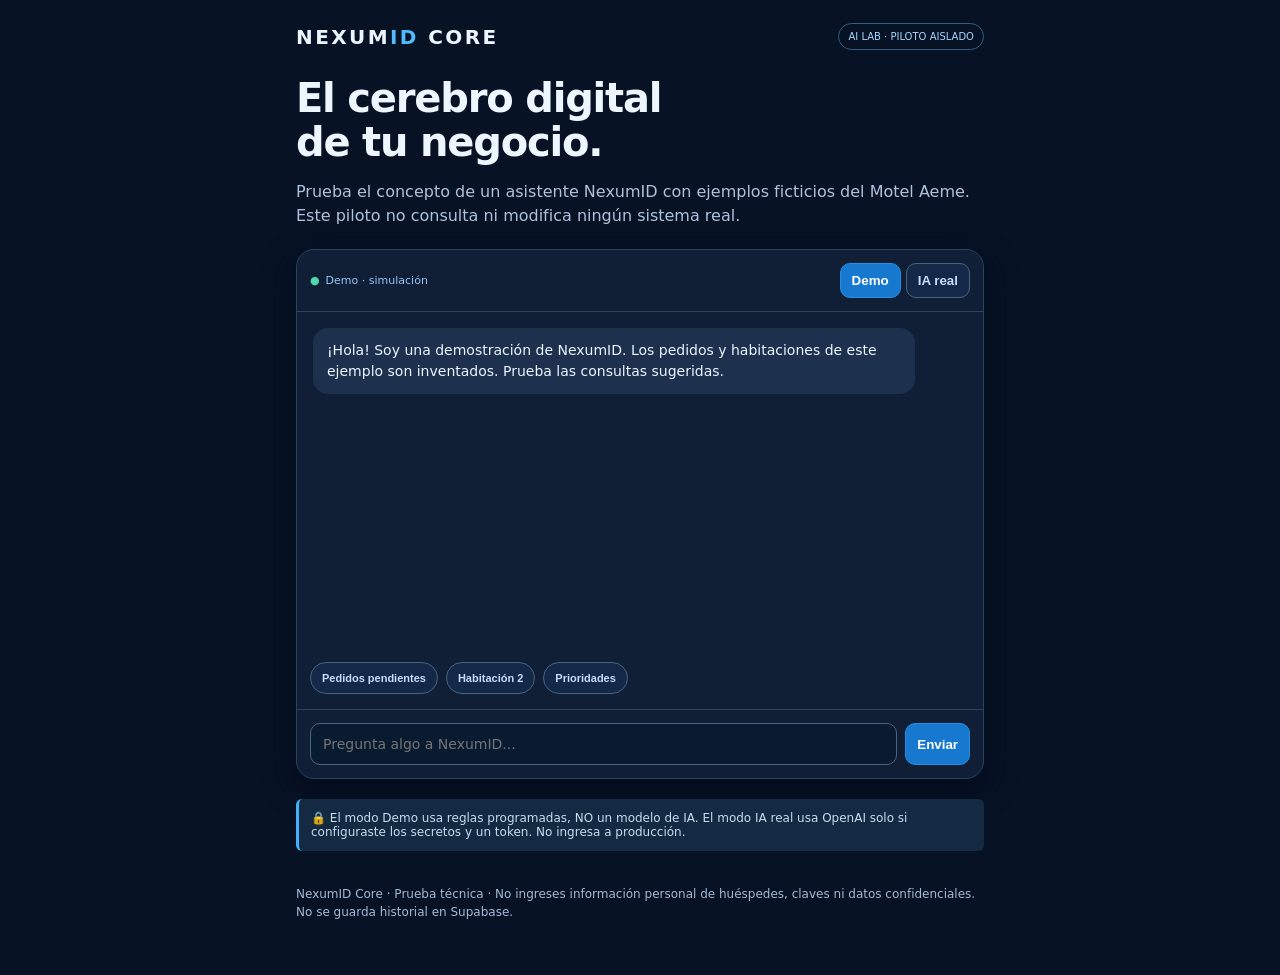
<file: ai-lab/index.html>
<!doctype html><html lang="es"><head><meta charset="utf-8"><meta name="viewport" content="width=device-width, initial-scale=1"><title>NexumID Core · Laboratorio de IA</title>
<style>
*{box-sizing:border-box}html{font-family:system-ui,-apple-system,sans-serif;color-scheme:dark}body{background:#071225;color:#edf5ff;margin:0}main{max-width:720px;margin:auto;padding:23px 16px 40px}
header{display:flex;align-items:center;justify-content:space-between;gap:8px}.logo{font-size:20px;font-weight:850;letter-spacing:.12em}.logo em{color:#52baff;font-style:normal}.tag{border:1px solid #385d7e;border-radius:30px;color:#a7d7ff;padding:7px 9px;font-size:10px}
h1{font-size:clamp(27px,5vw,40px);margin:26px 0 10px;line-height:1.1;letter-spacing:-.03em}p{color:#afc2dc;line-height:1.5}
.panel{margin-top:21px;background:#101e36;border:1px solid #294360;border-radius:18px;overflow:hidden;box-shadow:0 10px 30px #040b19}
.toolbar{display:flex;justify-content:space-between;align-items:center;flex-wrap:wrap;gap:9px;padding:13px;border-bottom:1px solid #30445e}
.status{font-size:11px;color:#98c6f5}.status:before{content:"●";color:#4dd9aa;margin-right:6px}
button{cursor:pointer;border-radius:10px;border:1px solid #456481;padding:9px 11px;color:#c6def7;background:#132947;font-weight:650}button.active,button.send{background:#1678ce;border-color:#278de5;color:white}button:disabled{opacity:.5;cursor:wait}
#auth{display:none;padding:13px;background:#12253c;border-bottom:1px solid #30445e}#auth input{width:100%;margin:9px 0;background:#09172b;border:1px solid #486480;border-radius:10px;padding:12px;color:white}
small{color:#abc2de;font-size:11px;line-height:1.5;display:block}.messages{height:350px;overflow-y:auto;padding:16px;display:flex;flex-direction:column;gap:12px}
.bubble{max-width:92%;border-radius:15px;padding:12px 14px;white-space:pre-wrap;overflow-wrap:anywhere;line-height:1.5;font-size:14px}.bot{align-self:flex-start;background:#1d314e}.me{align-self:flex-end;background:#12639d}
.chips{display:flex;flex-wrap:wrap;gap:8px;padding:0 13px 15px}.chips button{border-radius:22px;font-size:11px}
form{padding:13px;display:flex;gap:8px;border-top:1px solid #30445e}form input{flex:1;min-width:0;border:1px solid #486480;background:#091b31;border-radius:10px;color:white;padding:12px;font:inherit;font-size:14px}
.foot{padding:14px 0;font-size:12px;color:#a4bad5;line-height:1.5}.notice{background:#132a42;border-left:3px solid #44b1fb;border-radius:6px;padding:12px;margin:20px 0;font-size:12px;color:#c7dced}
</style><meta name="referrer" content="no-referrer"></head><body><main>
<header><div class="logo">NEXUM<em>ID</em> CORE</div><div class="tag">AI LAB · PILOTO AISLADO</div></header>
<h1>El cerebro digital<br>de tu negocio.</h1>
<p>Prueba el concepto de un asistente NexumID con ejemplos ficticios del Motel Aeme. Este piloto no consulta ni modifica ningún sistema real.</p>
<section class="panel"><div class="toolbar"><span id="status" class="status">Demo · simulación</span><div><button id="demo" class="active" type="button">Demo</button> <button id="live" type="button">IA real</button></div></div>
<div id="auth"><label for="token">Token de acceso del piloto</label><input type="password" id="token" autocomplete="off" placeholder="PILOT_ACCESS_TOKEN"><small>Para activar la IA, configura OPENAI_API_KEY y PILOT_ACCESS_TOKEN en Edge Function Secrets de Supabase. Aquí va únicamente el token del piloto, nunca la clave de OpenAI. No se guarda en el navegador.</small></div>
<div id="messages" class="messages" role="log" aria-live="polite"></div>
<div class="chips"><button data-prompt="¿Cuántos pedidos están pendientes?">Pedidos pendientes</button><button data-prompt="¿Qué pasa con la habitación 2?">Habitación 2</button><button data-prompt="¿Qué debería priorizar hoy?">Prioridades</button></div>
<form id="form"><input id="message" maxlength="600" required placeholder="Pregunta algo a NexumID..."><button class="send" id="send">Enviar</button></form></section>
<div class="notice">🔒 El modo Demo usa reglas programadas, NO un modelo de IA. El modo IA real usa OpenAI solo si configuraste los secretos y un token. No ingresa a producción.</div>
<div class="foot">NexumID Core · Prueba técnica · No ingreses información personal de huéspedes, claves ni datos confidenciales. No se guarda historial en Supabase.</div>
</main><script>
const log=document.getElementById("messages"),input=document.getElementById("message");let mode="demo";
function say(msg,who){const el=document.createElement("div");el.className="bubble "+who;el.textContent=msg;log.append(el);log.scrollTop=log.scrollHeight}
function setMode(next){mode=next;document.getElementById("demo").classList.toggle("active",mode==="demo");document.getElementById("live").classList.toggle("active",mode==="live");document.getElementById("auth").style.display=mode==="live"?"block":"none";document.getElementById("status").textContent=mode==="demo"?"Demo · simulación":"IA real · protegida";log.replaceChildren();say(mode==="demo"?"¡Hola! Soy una demostración de NexumID. Los pedidos y habitaciones de este ejemplo son inventados. Prueba las consultas sugeridas.":"Modo IA real. Necesitas configurar los secretos en Supabase. No tengo acceso a datos operativos reales.","bot")}
document.getElementById("demo").onclick=()=>setMode("demo");document.getElementById("live").onclick=()=>setMode("live");
document.querySelectorAll("[data-prompt]").forEach(b=>b.onclick=()=>{input.value=b.dataset.prompt;input.focus()});
document.getElementById("form").onsubmit=async(e)=>{e.preventDefault();const question=input.value.trim();if(!question)return;input.value="";say(question,"me");const btn=document.getElementById("send");btn.disabled=true;try{const r=await fetch("https://tkrugleneazdeqhxxkvr.supabase.co/functions/v1/nexumid-core-ai-lab",{method:"POST",headers:{"Content-Type":"application/json","x-pilot-token":mode==="live"?document.getElementById("token").value:""},body:JSON.stringify({mode:mode,message:question})});const j=await r.json();say(j.answer||j.error||"Respuesta no disponible","bot")}catch{say("Error de conexión con el piloto.","bot")}finally{btn.disabled=false;input.focus()}};
setMode("demo");
</script></body></html>
</file>
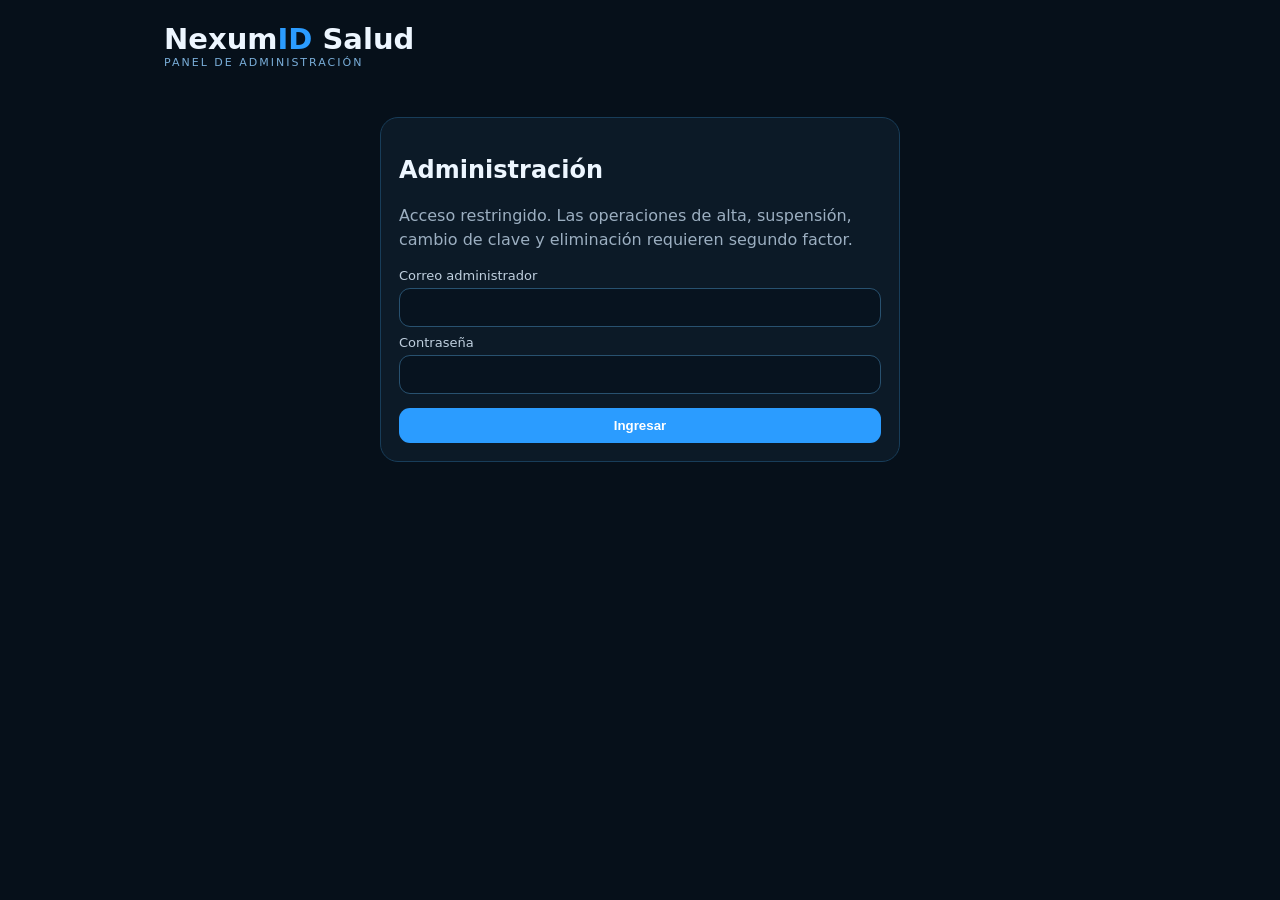
<file: salud-admin.html>
<!doctype html><html lang="es"><head>
<meta charset="utf-8"><meta name="viewport" content="width=device-width,initial-scale=1,viewport-fit=cover"><meta name="robots" content="noindex,nofollow,noarchive"><meta name="referrer" content="no-referrer">
<meta http-equiv="Content-Security-Policy" content="default-src 'self'; script-src 'self' 'sha256-pExja5qAVWy87h27P9anfIv3cjbEUOAt2UuTqaSXHvk=' https://esm.sh; style-src 'self' 'unsafe-inline'; connect-src 'self' https://tkrugleneazdeqhxxkvr.supabase.co; img-src 'self' data:; base-uri 'self'; object-src 'none'; frame-ancestors 'none'; form-action 'self';">
<title>NexumID Salud · Administración</title>
<style>
:root{color-scheme:dark;--b:#2b9cff;--p:#0c1a27;--l:#183d59;--m:#9cafc1}*{box-sizing:border-box}body{margin:0;background:#06101a;color:#edf6ff;font-family:Inter,system-ui,-apple-system,Segoe UI,sans-serif}main{max-width:980px;margin:auto;padding:22px 14px 60px}.top{display:flex;justify-content:space-between;gap:12px;align-items:center}.brand{font-size:29px;font-weight:900}.brand b{color:var(--b)}.tag{font-size:11px;letter-spacing:2px;color:#79add8}.card{background:var(--p);border:1px solid var(--l);border-radius:18px;padding:18px;margin:12px 0}.muted{color:var(--m);line-height:1.5}.small{font-size:12px}.row{display:flex;gap:8px;flex-wrap:wrap;align-items:center}.grid{display:grid;grid-template-columns:1fr 1fr;gap:11px}label{display:block;font-size:13px;color:#c0d0df;margin:8px 0 5px}input{width:100%;border:1px solid #28516f;background:#07131f;color:#fff;border-radius:11px;padding:11px}button{border:0;border-radius:11px;padding:10px 13px;background:var(--b);color:#fff;font-weight:800;cursor:pointer}button.secondary{background:#153049;border:1px solid #28526e}button.danger{background:#5b1f2a}.hidden{display:none!important}.auth{max-width:520px;margin:48px auto}.notice{padding:12px 14px;border-radius:12px;border:1px solid #2d5875;background:#10283a;margin:10px 0}.notice.ok{border-color:#2d694f;color:#b1f2d2}.notice.warn{border-color:#6f5c21;color:#ffe39a}.notice.bad{border-color:#73313d;color:#ffc0c8}.tabs{display:flex;gap:8px;overflow:auto}.tab{white-space:nowrap;background:#10283d}.tab.active{background:var(--b)}.user{display:flex;justify-content:space-between;gap:12px;align-items:center;padding:13px 0;border-top:1px solid #17364d}.user:first-child{border-top:0}.badge{font-size:11px;padding:5px 8px;border-radius:999px;background:#173d5a;color:#9ed3ff}.okText{color:#8be2ba}.badText{color:#ff9baa}.qr{width:min(240px,100%);background:#fff;padding:9px;border-radius:12px}@media(max-width:700px){.grid{grid-template-columns:1fr}.top,.user{align-items:flex-start;flex-direction:column}}
</style></head><body><main>
<div class="top"><div><div class="brand">Nexum<b>ID</b> Salud</div><div class="tag">PANEL DE ADMINISTRACIÓN</div></div><button id="logout" class="secondary hidden">Cerrar sesión</button></div><div id="message"></div>
<section id="loginView" class="card auth"><h2>Administración</h2><p class="muted">Acceso restringido. Las operaciones de alta, suspensión, cambio de clave y eliminación requieren segundo factor.</p><label>Correo administrador</label><input id="email" type="email"><label>Contraseña</label><input id="password" type="password"><button id="login" style="width:100%;margin-top:14px">Ingresar</button></section>
<section id="panel" class="hidden"><div class="tabs"><button class="tab active" data-tab="users">Usuarios</button><button class="tab" data-tab="security">Seguridad</button></div>
<div id="p-users" class="pane"><div class="card"><h2>Crear usuario</h2><p class="muted">El usuario queda confirmado y habilitado inmediatamente. No existe registro público desde el portal de pacientes.</p><div class="grid"><div><label>Nombre</label><input id="displayName" maxlength="120"></div><div><label>Correo</label><input id="newEmail" type="email"></div></div><label>Contraseña temporal · mínimo 12 caracteres</label><div class="row"><input id="tempPassword" style="flex:1;min-width:230px"><button id="generate" class="secondary">Generar</button></div><button id="createUser" style="margin-top:12px">Crear usuario</button><div id="createdBox"></div></div><div class="card"><div class="row" style="justify-content:space-between"><h2>Usuarios de Salud</h2><button class="secondary" id="reload">Actualizar</button></div><div id="users"></div></div></div>
<div id="p-security" class="pane hidden"><div class="card"><h2>Seguridad administrativa</h2><div id="mfaStatus"></div><div id="mfaSetup"></div></div></div></section>
<script type="module">import { createClient } from "https://esm.sh/@supabase/supabase-js@2.95.0?bundle";
const U="https://tkrugleneazdeqhxxkvr.supabase.co",K="sb_publishable_1oVup3kgJeyOfHFoZeAfTw_-3TkiPib";
const sb=createClient(U,K,{auth:{persistSession:true,storage:sessionStorage,autoRefreshToken:true}});
const $=s=>document.querySelector(s),$$=s=>[...document.querySelectorAll(s)];
const esc=v=>String(v??"").replace(/[&<>"']/g,c=>({"&":"&amp;","<":"&lt;",">":"&gt;",'"':"&quot;","'":"&#039;"}[c]));
function note(t,k=""){message.innerHTML=`<div class="notice ${k}">${esc(t)}</div>`;setTimeout(()=>message.innerHTML="",6500)}
async function invoke(body){const{data,error}=await sb.functions.invoke("nexumid-health-admin",{body});if(error&&!data)throw new Error(error.message||"FUNCTION_ERROR");if(!data?.ok)throw Object.assign(new Error(data?.error||"ERROR"),{payload:data});return data}
async function boot(){const{data}=await sb.auth.getSession();const u=data.session?.user;if(!u){loginView.classList.remove("hidden");panel.classList.add("hidden");logout.classList.add("hidden");return}try{await invoke({action:"whoami"});loginView.classList.add("hidden");panel.classList.remove("hidden");logout.classList.remove("hidden");await Promise.all([loadUsers(),mfa()])}catch(e){await sb.auth.signOut();note("Esta cuenta no tiene permisos de administración.","bad");loginView.classList.remove("hidden");panel.classList.add("hidden")}}
login.onclick=async()=>{const{error}=await sb.auth.signInWithPassword({email:email.value.trim(),password:password.value});if(error)return note("Correo o contraseña incorrectos.","bad");boot()}
logout.onclick=async()=>{await sb.auth.signOut();location.reload()}
function strongPassword(){const a="ABCDEFGHJKLMNPQRSTUVWXYZabcdefghijkmnopqrstuvwxyz23456789!@#$%&*?",r=new Uint32Array(18);crypto.getRandomValues(r);return [...r].map(n=>a[n%a.length]).join("")}
generate.onclick=()=>tempPassword.value=strongPassword();reload.onclick=loadUsers;
createUser.onclick=async()=>{const payload={action:"create_user",display_name:displayName.value.trim(),email:newEmail.value.trim(),password:tempPassword.value};try{const d=await invoke(payload);createdBox.innerHTML=`<div class="notice ok"><b>Usuario creado</b><div class="small">Correo: ${esc(d.user.email)}</div><div class="small">Contraseña temporal: <span id="tempOut">${esc(tempPassword.value)}</span></div><button id="copyCreds" class="secondary" style="margin-top:8px">Copiar credenciales</button></div>`;copyCreds.onclick=()=>navigator.clipboard.writeText(`NexumID Salud\nUsuario: ${d.user.email}\nContraseña temporal: ${tempPassword.value}\nPortal: https://nexumid.cl/salud.html`);displayName.value="";newEmail.value="";tempPassword.value="";await loadUsers()}catch(e){if(e.message==="MFA_REQUIRED"){tab("security");return note("Confirma MFA antes de crear usuarios.","warn")}note(e.payload?.message||e.message,"bad")}}
async function loadUsers(){let d;try{d=await invoke({action:"list_users"})}catch(e){return note(e.message,"bad")}users.innerHTML="";for(const u of d.users||[]){const r=document.createElement("div");r.className="user";const temp=u.must_change_password?'<div class="small" style="color:#ffe39a">Clave temporal pendiente de cambio</div>':'';r.innerHTML=`<div><b>${esc(u.display_name||"Administrador")}</b><div class="muted small">${esc(u.email||"")}</div><div class="small ${u.active?"okText":"badText"}">${u.active?"Activo":"Suspendido"}${u.last_sign_in_at?" · último ingreso "+esc(new Date(u.last_sign_in_at).toLocaleString("es-CL")):""}</div>${temp}</div><div class="row">${u.is_admin?'<span class="badge">ADMIN</span>':`<button class="secondary pwd" data-id="${esc(u.id)}">Clave temporal</button><button class="${u.active?"danger":"secondary"} active" data-id="${esc(u.id)}" data-active="${u.active?"0":"1"}">${u.active?"Suspender":"Activar"}</button><button class="danger del" data-id="${esc(u.id)}">Eliminar</button>`}</div>`;users.appendChild(r)}
 $$(".pwd").forEach(b=>b.onclick=()=>changePassword(b.dataset.id));$$(".active").forEach(b=>b.onclick=()=>setActive(b.dataset.id,b.dataset.active==="1"));$$(".del").forEach(b=>b.onclick=()=>deleteUser(b.dataset.id))}
async function changePassword(id){const p=prompt("Nueva contraseña (mínimo 12 caracteres):",strongPassword());if(!p)return;if(p.length<12)return note("La contraseña debe tener al menos 12 caracteres.","bad");try{await invoke({action:"set_password",user_id:id,password:p});await navigator.clipboard.writeText(p);note("Contraseña temporal actualizada y copiada. El usuario deberá cambiarla al ingresar.","ok")}catch(e){if(e.message==="MFA_REQUIRED"){tab("security");return note("Confirma MFA primero.","warn")}note(e.payload?.message||e.message,"bad")}}
async function setActive(id,active){if(!confirm(active?"¿Activar este usuario?":"¿Suspender este usuario? Se revocarán sus enlaces compartidos y su tarjeta quedará deshabilitada."))return;try{await invoke({action:"set_active",user_id:id,active});note(active?"Usuario activado.":"Usuario suspendido.","ok");loadUsers()}catch(e){if(e.message==="MFA_REQUIRED"){tab("security");return note("Confirma MFA primero.","warn")}note(e.payload?.message||e.message,"bad")}}
async function deleteUser(id){if(!confirm("¿Eliminar definitivamente este usuario y sus documentos de NexumID Salud? Esta acción no se puede deshacer."))return;const sure=prompt('Escribe ELIMINAR para confirmar:');if(sure!=="ELIMINAR")return;try{await invoke({action:"delete_user",user_id:id});note("Usuario eliminado.","ok");loadUsers()}catch(e){if(e.message==="MFA_REQUIRED"){tab("security");return note("Confirma MFA primero.","warn")}note(e.payload?.message||e.message,"bad")}}
function tab(n){$$(".tab").forEach(b=>b.classList.toggle("active",b.dataset.tab===n));$$(".pane").forEach(p=>p.classList.add("hidden"));$("#p-"+n).classList.remove("hidden");if(n==="security")mfa()}
$$(".tab").forEach(b=>b.onclick=()=>tab(b.dataset.tab));

const MFA_PENDING_KEY="nexumid_salud_admin_mfa_pending";
function getPendingMfa(){
 try{
  const raw=sessionStorage.getItem(MFA_PENDING_KEY);
  return raw?JSON.parse(raw):null;
 }catch{return null}
}
function setPendingMfa(v){
 if(v)sessionStorage.setItem(MFA_PENDING_KEY,JSON.stringify(v));
 else sessionStorage.removeItem(MFA_PENDING_KEY);
}
function renderPendingMfa(p){
 const setup=$("#mfaSetup");
 if(!setup||!p)return;
 setup.innerHTML=`<div class="notice">
   <p><b>Configuración MFA pendiente</b></p>
   <p class="muted small">En el mismo teléfono, usa la clave manual. Puedes salir al autenticador y volver: esta pantalla se conservará durante la sesión.</p>
   <img class="qr" src="${esc(p.qr_code)}" alt="QR MFA">
   <label>Clave manual</label>
   <div class="row">
     <input id="mfaSecret" value="${esc(p.secret)}" readonly style="flex:1;min-width:220px">
     <button id="copyMfaSecret" class="secondary">Copiar clave</button>
   </div>
   <p class="muted small">En Google Authenticator: + → Introducir clave de configuración → pega esta clave. Tipo: basado en tiempo.</p>
   <label>Código de 6 dígitos</label>
   <input id="newCode" inputmode="numeric" autocomplete="one-time-code" maxlength="8">
   <div class="row" style="margin-top:8px">
     <button id="finishMfa">Activar MFA</button>
     <button id="cancelPendingMfa" class="danger">Reiniciar configuración</button>
   </div>
 </div>`;
 $("#copyMfaSecret").onclick=()=>navigator.clipboard.writeText(p.secret).then(()=>note("Clave MFA copiada.","ok"));
 $("#finishMfa").onclick=()=>verifyFactor(p.id,$("#newCode").value);
 $("#cancelPendingMfa").onclick=async()=>{
   const {data:q,error:qerr}=await sb.functions.invoke("nexumid-health-account",{body:{action:"reset_mfa_setup"}});
   if(qerr||!q?.ok)return note(q?.message||qerr?.message||"No se pudo reiniciar MFA.","bad");
   setPendingMfa(null);
   note("Configuración MFA reiniciada.","ok");
   await mfa();
 };
}
async function mfa(){
 const a=await sb.auth.mfa.getAuthenticatorAssuranceLevel();
 const l=await sb.auth.mfa.listFactors();
 const v=(l.data?.totp||[]).find(x=>x.status==="verified");
 const cur=a.data?.currentLevel||"aal1";
 const status=$("#mfaStatus"),setup=$("#mfaSetup");
 status.innerHTML=`<div class="notice ${cur==="aal2"?"ok":"warn"}">Sesión administrativa: <b>${esc(cur)}</b>. ${cur==="aal2"?"MFA confirmado.":"Debes confirmar MFA para modificar usuarios."}</div>`;
 setup.innerHTML="";
 if(cur==="aal2"){
   setPendingMfa(null);
   return;
 }
 if(v){
   setPendingMfa(null);
   setup.innerHTML='<label>Código de app autenticadora</label><input id="mfaCode" inputmode="numeric" autocomplete="one-time-code" maxlength="8"><button id="verifyMfa" style="margin-top:8px">Confirmar MFA</button>';
   $("#verifyMfa").onclick=()=>verifyFactor(v.id,$("#mfaCode").value);
   return;
 }
 const pending=getPendingMfa();
 if(pending){
   renderPendingMfa(pending);
   return;
 }
 setup.innerHTML='<button id="enrollMfa">Configurar MFA</button><div id="enrollArea"></div>';
 $("#enrollMfa").onclick=enroll;
}
async function enroll(){
 setPendingMfa(null);
 const {data:cleanup,error:cleanupErr}=await sb.functions.invoke("nexumid-health-account",{body:{action:"reset_mfa_setup"}});
 if(cleanupErr||!cleanup?.ok)return note(cleanup?.message||cleanupErr?.message||"No se pudo reiniciar la configuración MFA.","bad");

 const {data,error}=await sb.auth.mfa.enroll({factorType:"totp",friendlyName:"NexumID Salud Admin"});
 if(error)return note(error.message,"bad");

 const pending={
   id:data.id,
   qr_code:data.totp.qr_code,
   secret:data.totp.secret,
   uri:data.totp.uri||null,
   created_at:Date.now()
 };
 setPendingMfa(pending);
 renderPendingMfa(pending);
}
async function verifyFactor(id,code){
 code=String(code||"").trim();
 if(code.length<6)return note("Ingresa el código de 6 dígitos de la app autenticadora.","bad");
 const c=await sb.auth.mfa.challenge({factorId:id});
 if(c.error)return note(c.error.message,"bad");
 const v=await sb.auth.mfa.verify({factorId:id,challengeId:c.data.id,code});
 if(v.error)return note(v.error.message,"bad");
 setPendingMfa(null);
 await sb.auth.refreshSession();
 note("MFA activado correctamente.","ok");
 await mfa();
}
sb.auth.onAuthStateChange(()=>setTimeout(boot,0));boot();</script></main></body></html>
</file>
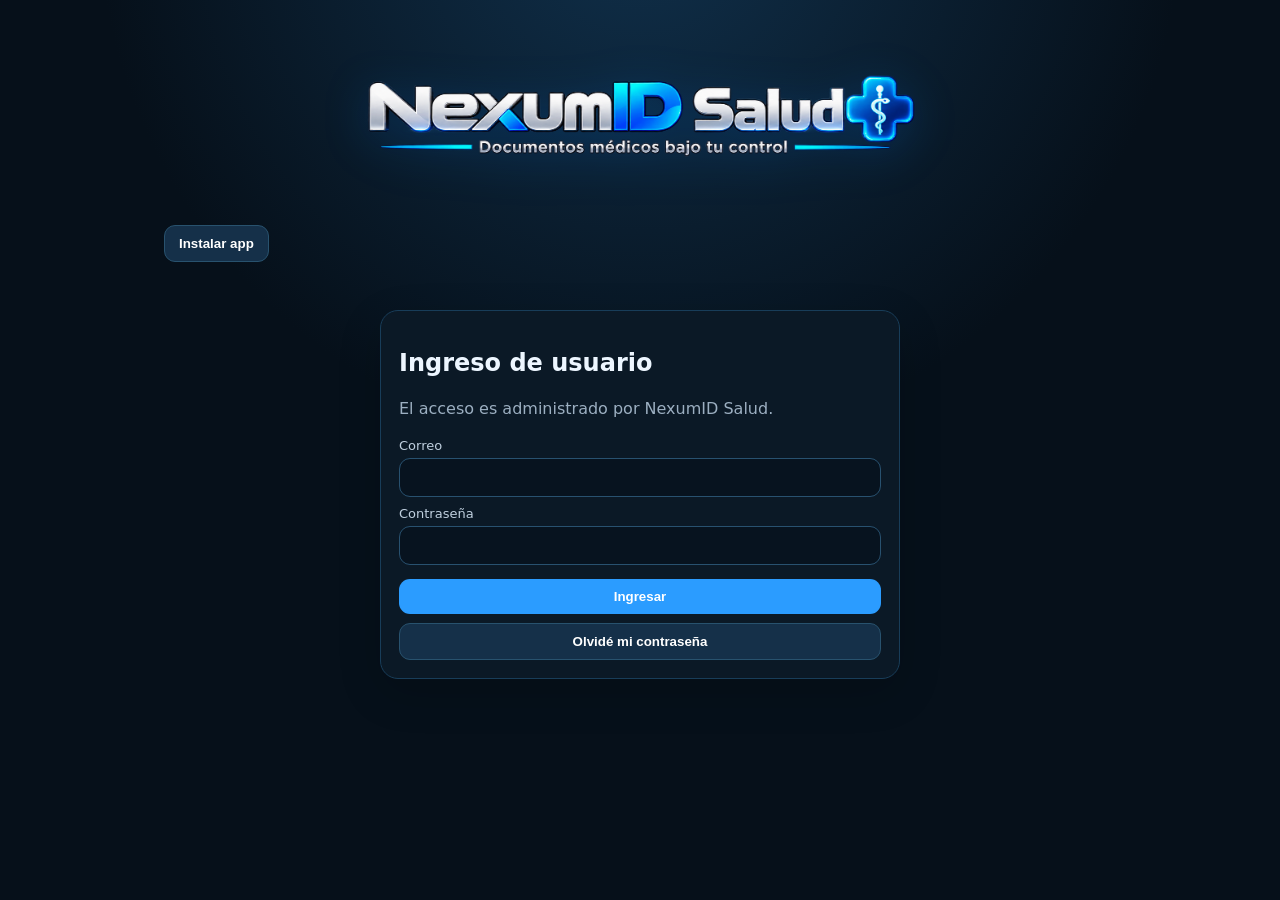
<file: salud.html>
<!doctype html>
<html lang="es"><head>
<meta charset="utf-8"><meta name="viewport" content="width=device-width,initial-scale=1,viewport-fit=cover">
<meta name="theme-color" content="#06101a"><meta name="robots" content="noindex,nofollow,noarchive"><meta name="referrer" content="no-referrer">
<link rel="manifest" href="/salud-manifest.webmanifest">
<link rel="apple-touch-icon" href="/salud-icon-192.png">
<meta name="mobile-web-app-capable" content="yes">
<meta name="apple-mobile-web-app-capable" content="yes">
<meta name="apple-mobile-web-app-status-bar-style" content="black-translucent">
<meta http-equiv="Content-Security-Policy" content="default-src 'self'; script-src 'self' 'sha256-dmNMtTBjFGQ2sY65Unomrcuv7De+9a7CD0QMFJ9LuLM=' https://esm.sh; style-src 'self' 'unsafe-inline'; connect-src 'self' https://tkrugleneazdeqhxxkvr.supabase.co; img-src 'self' data: https://tkrugleneazdeqhxxkvr.supabase.co; base-uri 'self'; object-src 'none'; frame-ancestors 'none'; form-action 'self'; worker-src 'self';">
<title>NexumID Salud</title>
<style>
:root{color-scheme:dark;--bg:#06101a;--p:#0c1a27;--l:#183d59;--b:#2b9cff;--t:#edf6ff;--m:#9cafc1;--ok:#8be2ba;--bad:#ff9baa}
*{box-sizing:border-box}body{margin:0;min-height:100vh;background:radial-gradient(circle at 50% -10%,#10304b 0,#06101a 46%);color:var(--t);font-family:Inter,system-ui,-apple-system,Segoe UI,Roboto,sans-serif}
main{max-width:980px;margin:auto;padding:22px 14px 64px}.top{display:flex;flex-direction:column;align-items:stretch;gap:10px}.brandBlock{display:flex;justify-content:center;align-items:center;width:100%;padding:0 0 3px}.saludBrand{display:block;width:min(100%,860px);height:auto;max-height:190px;object-fit:contain;filter:drop-shadow(0 8px 22px rgba(0,126,255,.18))}.topBtns{display:flex;gap:8px;flex-wrap:wrap}
.card{background:rgba(12,26,39,.96);border:1px solid var(--l);border-radius:18px;padding:18px;margin:12px 0;box-shadow:0 14px 44px rgba(0,0,0,.16)}.hero h1{margin:0 0 8px}.eyebrow{font-size:11px;letter-spacing:2px;color:#7db8e8;margin-bottom:8px}.muted{color:var(--m);line-height:1.55}.small{font-size:12px}.center{text-align:center}
.row{display:flex;gap:9px;flex-wrap:wrap;align-items:center}.grid{display:grid;grid-template-columns:1fr 1fr;gap:11px}.grid3{display:grid;grid-template-columns:repeat(3,1fr);gap:11px}label{display:block;color:#c0d0df;font-size:13px;margin:9px 0 5px}input,select,textarea{width:100%;border:1px solid #28516f;background:#07131f;color:#fff;border-radius:11px;padding:11px 12px;outline:none}textarea{min-height:92px}button,.btn{border:0;border-radius:11px;padding:10px 14px;background:var(--b);color:#fff;font-weight:800;cursor:pointer;text-decoration:none;display:inline-block}button.secondary,.btn.secondary{background:#153049;border:1px solid #28526e}button.danger{background:#5b1f2a}button:disabled{opacity:.6;cursor:default}.hidden{display:none!important}
.tabs{display:flex;gap:8px;overflow:auto;padding:4px 0 8px}.tab{white-space:nowrap;background:#10283d;border:1px solid #1c4765}.tab.active{background:var(--b)}.notice{padding:12px 14px;border-radius:12px;border:1px solid #2d5875;background:#10283a;margin:10px 0;line-height:1.45}.notice.ok{border-color:#2d694f;color:#b1f2d2}.notice.warn{border-color:#6f5c21;color:#ffe39a}.notice.bad{border-color:#73313d;color:#ffc0c8}.auth{max-width:520px;margin:48px auto}
.doc{display:grid;grid-template-columns:auto 1fr auto;gap:12px;align-items:center;padding:13px 0;border-top:1px solid #17364d}.doc:first-child{border-top:0}.doc input[type=checkbox]{width:20px;height:20px}.public-doc{display:grid;grid-template-columns:1fr auto;gap:12px;align-items:center}.url{word-break:break-all}.qr{width:min(260px,100%);background:#fff;padding:10px;border-radius:14px}.public-wrap{max-width:780px;margin:20px auto}.pill{display:inline-block;padding:5px 9px;border-radius:999px;background:#102a3f;border:1px solid #275675;font-size:12px;margin:3px}.kv{display:grid;grid-template-columns:170px 1fr;gap:8px;padding:8px 0;border-bottom:1px solid #15364d}.spinner{width:30px;height:30px;border:3px solid #284963;border-top-color:var(--b);border-radius:50%;animation:spin .8s linear infinite;margin:24px auto}@keyframes spin{to{transform:rotate(360deg)}}.activity{padding:12px 0;border-top:1px solid #17364d}.activity:first-child{border:0}.pinbox{margin-top:10px;padding:10px;border:1px dashed #5b86a4;border-radius:10px}.badText{color:var(--bad)}.call{margin-top:14px;width:100%;text-align:center}
@media(max-width:720px){.grid,.grid3{grid-template-columns:1fr}.doc{grid-template-columns:auto 1fr}.doc .actions{grid-column:2}.public-doc{grid-template-columns:1fr}.top{align-items:stretch;flex-direction:column}.brandBlock{padding:0}.saludBrand{width:100%;max-height:120px}.topBtns{padding-top:2px}.kv{grid-template-columns:1fr}}
</style></head><body><main>
<div class="top"><div class="brandBlock"><img class="saludBrand" src="/salud-banner.png?v=1" alt="NexumID Salud — Documentos médicos bajo tu control"></div><div class="topBtns"><button id="installBtn" class="secondary">Instalar app</button><button id="logoutBtn" class="secondary hidden">Cerrar sesión</button></div></div>
<div id="message"></div><section id="publicView" class="public-wrap hidden"></section>

<section id="authView" class="card auth"><h2>Ingreso de usuario</h2><p class="muted">El acceso es administrado por NexumID Salud.</p><label>Correo</label><input id="email" type="email" autocomplete="email"><label>Contraseña</label><input id="password" type="password" autocomplete="current-password"><button id="loginBtn" style="margin-top:14px;width:100%">Ingresar</button><button id="forgotBtn" class="secondary" style="margin-top:9px;width:100%">Olvidé mi contraseña</button></section>

<section id="passwordGate" class="card auth hidden"><h2>Crea tu contraseña personal</h2><p class="muted">La contraseña entregada por el administrador es temporal. Debes reemplazarla antes de acceder a tu información.</p><label>Nueva contraseña</label><input id="tempPass1" type="password" autocomplete="new-password"><label>Repetir contraseña</label><input id="tempPass2" type="password" autocomplete="new-password"><p class="small muted">12+ caracteres, mayúscula, minúscula, número y símbolo.</p><button id="changeTempPasswordBtn" style="width:100%">Guardar contraseña y continuar</button></section>

<section id="recoveryView" class="card auth hidden"><h2>Restablecer contraseña</h2><p class="muted">Define una nueva contraseña para tu cuenta.</p><label>Nueva contraseña</label><input id="recoveryPass1" type="password" autocomplete="new-password"><label>Repetir contraseña</label><input id="recoveryPass2" type="password" autocomplete="new-password"><button id="recoverySaveBtn" style="margin-top:12px;width:100%">Guardar nueva contraseña</button></section>

<section id="appView" class="hidden">
<div id="consentGate" class="card hidden"><h2>Privacidad</h2><p class="muted">Antes de usar tu ficha debes aceptar el tratamiento de datos de esta versión. Durante el piloto usa sólo información ficticia hasta terminar la validación final.</p><button id="acceptConsent">Aceptar y continuar</button></div>
<div id="mainPortal" class="hidden">
<div id="expiryBanner" class="notice warn hidden"></div>
<div class="tabs"><button class="tab active" data-tab="docs">Documentos</button><button class="tab" data-tab="share">Compartir</button><button class="tab" data-tab="activity">Actividad</button><button class="tab" data-tab="emergency">Emergencia</button><button class="tab" data-tab="card">NFC / QR</button><button class="tab" data-tab="security">Seguridad</button></div>

<div id="p-docs" class="pane">
<div class="card"><h2>Subir documento</h2><div class="grid3"><div><label>Categoría</label><select id="docCategory"><option value="laboratorio">Laboratorio</option><option value="imagenologia">Imagenología</option><option value="receta">Receta</option><option value="certificado">Certificado</option><option value="epicrisis">Epicrisis</option><option value="vacuna">Vacuna</option><option value="consulta">Consulta</option><option value="cirugia">Cirugía</option><option value="otro">Otro</option></select></div><div><label>Título</label><input id="docTitle" maxlength="180"></div><div><label>Fecha del documento</label><input id="docDate" type="date"></div></div><div class="grid"><div><label>Centro o profesional</label><input id="docProvider"></div><div><label>Vence el (opcional)</label><input id="docExpiry" type="date"></div></div><label>Archivo PDF/JPG/PNG/WEBP · máximo 25 MB</label><input id="docFile" type="file" accept=".pdf,image/jpeg,image/png,image/webp"><button id="uploadBtn" style="margin-top:12px">Subir y validar</button></div>
<div class="card"><h2>Mis documentos</h2><div class="grid3"><div><label>Buscar</label><input id="docSearch" placeholder="Nombre, centro, categoría"></div><div><label>Categoría</label><select id="docFilterCategory"><option value="">Todas</option><option value="laboratorio">Laboratorio</option><option value="imagenologia">Imagenología</option><option value="receta">Receta</option><option value="certificado">Certificado</option><option value="epicrisis">Epicrisis</option><option value="vacuna">Vacuna</option><option value="consulta">Consulta</option><option value="cirugia">Cirugía</option><option value="otro">Otro</option></select></div><div><label>Vencimiento</label><select id="docFilterExpiry"><option value="">Todos</option><option value="soon">Vence en 7 días</option><option value="expired">Vencidos</option></select></div></div><div id="docsList"></div></div>
</div>

<div id="p-share" class="pane hidden"><div class="card"><h2>Compartir con profesional</h2><div id="selectedSummary" class="notice">0 documentos seleccionados.</div><label>Forma de compartir</label><select id="shareMode"><option value="secure">Enlace seguro · recomendado</option><option value="filecopy">Enviar copia del archivo</option></select>
<div id="secureOptions"><div class="notice ok"><b>Recomendado:</b> acceso temporal, revocable y limitado.</div><div class="grid3"><div><label>Duración</label><select id="shareDuration"><option value="15">15 minutos</option><option value="60">1 hora</option><option value="1440" selected>24 horas</option><option value="10080">7 días</option></select></div><div><label>Máximo de aperturas</label><input id="shareViews" type="number" min="1" max="50" value="10"></div><div><label>Medio</label><select id="shareChannel"><option value="copy">Copiar enlace</option><option value="email">Correo automático</option><option value="whatsapp">WhatsApp</option></select></div></div><label><input id="sharePin" type="checkbox" style="width:auto"> Proteger además con PIN de 6 dígitos</label><div id="pinWrap" class="hidden"><div class="row"><input id="sharePinValue" inputmode="numeric" maxlength="6" style="flex:1"><button id="generatePin" class="secondary">Generar PIN</button></div><p class="small muted">El PIN no se incluye en el correo ni en el mensaje de WhatsApp. Entrégalo por separado.</p></div></div>
<div id="fileCopyOptions" class="hidden"><div class="notice warn"><b>Copia directa:</b> una vez enviada ya no puede revocarse.</div><label>Medio</label><select id="fileCopyChannel"><option value="email">Correo · adjunto automático</option><option value="whatsapp">WhatsApp · archivo desde Android</option></select><p id="whatsappHint" class="muted small hidden">Android exige una confirmación final antes de enviar.</p></div>
<div id="recipientBox" class="hidden"><label>Correo del profesional</label><input id="recipientEmail" type="email"></div><button id="shareBtn" style="margin-top:12px">Crear acceso seguro</button><div id="shareResult"></div></div><div class="card"><h3>Accesos seguros creados</h3><div id="sharesList"></div></div></div>

<div id="p-activity" class="pane hidden"><div class="card"><h2>Actividad de seguridad</h2><p class="muted">Registro de acciones relevantes de tu ficha. No mostramos contenido clínico dentro del historial.</p><div id="activityList"></div></div></div>

<div id="p-emergency" class="pane hidden"><div class="card"><h2>Información de emergencia</h2><p class="muted">Sólo se muestra sin iniciar sesión si tú la habilitas.</p><div class="grid"><div><label>Grupo sanguíneo</label><select id="blood"><option value="">No informado</option><option>A+</option><option>A-</option><option>B+</option><option>B-</option><option>AB+</option><option>AB-</option><option>O+</option><option>O-</option></select></div><div><label>Contacto</label><input id="emergencyName"></div></div><label>Teléfono</label><input id="emergencyPhone"><label>Alergias, separadas por coma</label><input id="allergies"><label>Condiciones, separadas por coma</label><input id="conditions"><label>Medicamentos, separados por coma</label><input id="medications"><label>Notas</label><textarea id="emergencyNotes"></textarea><label><input id="publicEmergency" type="checkbox" style="width:auto"> Mostrar al escanear NFC/QR</label><button id="saveEmergencyBtn">Guardar</button></div></div>

<div id="p-card" class="pane hidden"><div class="card"><h2>Tarjeta NFC + QR</h2><p class="muted">Si se pierde, reemplaza el enlace y la tarjeta anterior queda inválida.</p><div id="cardInfo"></div></div></div>

<div id="p-security" class="pane hidden">
<div class="card"><h2>Segundo factor MFA</h2><p class="muted">Obligatorio para compartir, exportar, borrar la cuenta y reemplazar la tarjeta.</p><div id="mfaStatus"></div><div id="mfaSetup"></div></div>
<div class="card"><h2>Avisos</h2><label><input id="notifyOpen" type="checkbox" style="width:auto"> Avisarme por correo cuando se abra un acceso compartido</label><label><input id="notifyExpiry" type="checkbox" style="width:auto"> Avisarme sobre documentos próximos a vencer</label><button id="savePreferences">Guardar preferencias</button></div>
<div class="card"><h2>Sesiones y contraseña</h2><div class="kv"><span class="muted">Dispositivo actual</span><b id="currentDevice"></b></div><div class="kv"><span class="muted">Último ingreso</span><b id="lastLogin"></b></div><div class="row" style="margin-top:12px"><button id="closeOthers" class="secondary">Cerrar otras sesiones</button><button id="manualPasswordBtn" class="secondary">Cambiar contraseña</button></div><div id="manualPasswordBox" class="hidden"><label>Nueva contraseña</label><input id="manualPass1" type="password"><label>Repetir</label><input id="manualPass2" type="password"><button id="manualPasswordSave">Guardar contraseña</button></div></div>
<div class="card"><h2>Mis datos</h2><p class="muted">Puedes descargar una copia de tus datos y documentos. Las exportaciones grandes se descargan en varias partes ZIP.</p><button id="exportBtn" class="secondary">Exportar mis datos y documentos</button></div>
<div class="card"><h2>Eliminar cuenta</h2><p class="muted">Elimina de forma permanente tu ficha, documentos y accesos. Requiere MFA y confirmación explícita.</p><button id="deleteAccountBtn" class="danger">Eliminar mi cuenta</button></div>
</div>

</div></section>
<script type="module">import { createClient } from "https://esm.sh/@supabase/supabase-js@2.95.0?bundle";
import JSZip from "https://esm.sh/jszip@3.10.1?bundle";

const SB_URL="https://tkrugleneazdeqhxxkvr.supabase.co";
const SB_KEY="sb_publishable_1oVup3kgJeyOfHFoZeAfTw_-3TkiPib";
const sb=createClient(SB_URL,SB_KEY,{auth:{persistSession:true,storage:sessionStorage,autoRefreshToken:true,detectSessionInUrl:true}});
const $=s=>document.querySelector(s), $$=s=>[...document.querySelectorAll(s)];
const S={user:null,account:null,profile:null,docs:[],selected:new Set(),card:null,preparedShareFiles:null,recovery:false};
const allowed=new Set(["application/pdf","image/jpeg","image/png","image/webp"]);
const esc=v=>String(v??"").replace(/[&<>"']/g,c=>({"&":"&amp;","<":"&lt;",">":"&gt;",'"':"&quot;","'":"&#039;"}[c]));
const split=v=>String(v||"").split(",").map(x=>x.trim()).filter(Boolean).slice(0,30);
const safeName=v=>String(v||"archivo").normalize("NFKD").replace(/[^a-zA-Z0-9._-]/g,"_").slice(-120);
const fmtDate=v=>v?new Date(v+"T12:00:00").toLocaleDateString("es-CL"):"";
const fmtDT=v=>v?new Date(v).toLocaleString("es-CL",{dateStyle:"short",timeStyle:"short"}):"";
const isStrong=p=>p.length>=12&&/[a-z]/.test(p)&&/[A-Z]/.test(p)&&/\d/.test(p)&&/[^A-Za-z0-9]/.test(p);

function msg(t,k=""){message.innerHTML=`<div class="notice ${k}">${esc(t)}</div>`;setTimeout(()=>message.innerHTML="",7000)}
function downloadBlob(blob,name){const a=document.createElement("a");a.href=URL.createObjectURL(blob);a.download=name;document.body.appendChild(a);a.click();setTimeout(()=>{URL.revokeObjectURL(a.href);a.remove()},1500)}
async function ensureAal2(){const {data}=await sb.auth.mfa.getAuthenticatorAssuranceLevel();if(data?.currentLevel==="aal2")return true;tab("security");msg("Confirma tu segundo factor para continuar.","warn");return false}
async function publicApi(body){const r=await fetch(SB_URL+"/functions/v1/nexumid-health-public",{method:"POST",headers:{"Content-Type":"application/json","apikey":SB_KEY},body:JSON.stringify(body),cache:"no-store",referrerPolicy:"no-referrer"});let j={};try{j=await r.json()}catch{}if(!r.ok||!j.ok){const e=new Error(j.error||"ACCESS_FAILED");e.code=j.error;e.data=j;throw e}return j}
async function accountApi(body){const {data,error}=await sb.functions.invoke("nexumid-health-account",{body});if(error&&!data)throw error;if(!data?.ok){const e=new Error(data?.message||data?.error||"ERROR");e.code=data?.error;e.data=data;throw e}return data}

function showPublic(){authView.classList.add("hidden");appView.classList.add("hidden");passwordGate.classList.add("hidden");recoveryView.classList.add("hidden");logoutBtn.classList.add("hidden");publicView.classList.remove("hidden")}
const pills=a=>Array.isArray(a)&&a.length?a.map(x=>`<span class="pill">${esc(x)}</span>`).join(""):'<span class="muted">No informado</span>';

async function renderShared(token,pin=""){
  showPublic();
  publicView.innerHTML='<div class="card center"><div class="spinner"></div><p class="muted">Abriendo acceso protegido…</p></div>';
  try{
    const d=await publicApi({action:"share",token,pin});
    const exp=fmtDT(d.expires_at);
    const docs=(d.documents||[]).map(x=>`<div class="card public-doc"><div><b>${esc(x.title)}</b><div class="muted small">${esc(x.category)}${x.document_date?" · "+esc(x.document_date):""}${x.provider?" · "+esc(x.provider):""}</div></div><a class="btn" href="${esc(x.url)}" target="_blank" rel="noreferrer">Abrir archivo</a></div>`).join("");
    publicView.innerHTML=`<div class="card hero"><div class="eyebrow">ACCESO TEMPORAL</div><h1>Documentos compartidos</h1><p class="muted">${d.owner_name?`Compartido por <b>${esc(d.owner_name)}</b>. `:""}Disponible hasta ${esc(exp)} · apertura ${esc(d.view_count)} de ${esc(d.max_views)}.</p></div>${docs||'<div class="card"><p class="muted">No hay documentos disponibles.</p></div>'}<div class="notice warn"><b>Privacidad:</b> acceso temporal autorizado por el titular. Los enlaces de descarga expiran en pocos minutos.</div>`;
  }catch(e){
    if(e.code==="PIN_REQUIRED"||e.code==="INVALID_PIN"){
      publicView.innerHTML=`<div class="card hero"><div class="eyebrow">ACCESO PROTEGIDO</div><h1>Ingresa el PIN</h1><p class="muted">${e.code==="INVALID_PIN"?"El PIN ingresado no es correcto.":"Este acceso requiere el PIN de 6 dígitos entregado por el paciente."}</p><label>PIN</label><input id="publicPin" inputmode="numeric" maxlength="6" autocomplete="one-time-code"><button id="publicPinBtn" style="margin-top:10px;width:100%">Abrir documentos</button></div>`;
      $("#publicPinBtn").onclick=()=>renderShared(token,$("#publicPin").value.trim());
      return;
    }
    const t=e.code==="LINK_UNAVAILABLE"?"Este acceso venció, fue revocado o alcanzó su límite de aperturas.":"El acceso no está disponible.";
    publicView.innerHTML=`<div class="card hero"><h1>Acceso no disponible</h1><p class="muted">${esc(t)}</p></div>`;
  }
}
async function renderCard(id){
  showPublic(); publicView.innerHTML='<div class="card center"><div class="spinner"></div></div>';
  try{
    const d=await publicApi({action:"card",public_id:id}),e=d.emergency||{},u=e.updated_at?fmtDT(e.updated_at):"No informada";
    const tel=String(e.emergency_contact_phone||"").replace(/[^\d+]/g,"");
    publicView.innerHTML=`<div class="card hero"><div class="eyebrow">INFORMACIÓN DE EMERGENCIA</div><h1>${esc(d.display_name)}</h1><p class="muted">Información que el titular decidió hacer visible.</p></div>
    <div class="card"><div class="kv"><span class="muted">Grupo sanguíneo</span><b>${esc(e.blood_type||"No informado")}</b></div><div class="kv"><span class="muted">Contacto</span><b>${esc(e.emergency_contact_name||"No informado")}${e.emergency_contact_phone?" · "+esc(e.emergency_contact_phone):""}</b></div>${tel?`<a class="btn call" href="tel:${esc(tel)}">Llamar al contacto de emergencia</a>`:""}</div>
    <div class="card"><div class="muted">Alergias</div>${pills(e.allergies)}</div><div class="card"><div class="muted">Condiciones relevantes</div>${pills(e.conditions)}</div><div class="card"><div class="muted">Medicamentos informados</div>${pills(e.medications)}</div>${e.notes?`<div class="card"><div class="muted">Notas</div><p>${esc(e.notes)}</p></div>`:""}<div class="notice warn"><b>Importante:</b> información declarada por el titular; no sustituye evaluación profesional. Última actualización: ${esc(u)}.</div>`;
  }catch(e){
    const t=e.code==="CARD_UNAVAILABLE"?"La tarjeta fue desactivada o reemplazada.":e.code==="EMERGENCY_NOT_PUBLIC"?"El titular no tiene información de emergencia pública habilitada.":"El acceso no está disponible.";
    publicView.innerHTML=`<div class="card hero"><h1>Acceso no disponible</h1><p class="muted">${esc(t)}</p></div>`;
  }
}
async function publicRoute(){
  const q=new URLSearchParams(location.search),share=q.get("share"),card=q.get("card");
  if(share){await renderShared(share);return true}
  if(card){await renderCard(card);return true}
  return false;
}

function tab(n){
  $$(".tab").forEach(b=>b.classList.toggle("active",b.dataset.tab===n));
  $$(".pane").forEach(p=>p.classList.add("hidden"));
  $("#p-"+n).classList.remove("hidden");
  if(n==="share")selected();
  if(n==="activity")loadActivity();
  if(n==="security"){loadMfa();loadSecurity()}
}
$$(".tab").forEach(b=>b.onclick=()=>tab(b.dataset.tab));

function showRecovery(){
  authView.classList.add("hidden");appView.classList.add("hidden");passwordGate.classList.add("hidden");recoveryView.classList.remove("hidden");logoutBtn.classList.remove("hidden");
}
function showPasswordGate(){
  authView.classList.add("hidden");appView.classList.add("hidden");recoveryView.classList.add("hidden");passwordGate.classList.remove("hidden");logoutBtn.classList.remove("hidden");
}
async function boot(){
  const {data}=await sb.auth.getSession();S.user=data.session?.user||null;
  if(!S.user){authView.classList.remove("hidden");appView.classList.add("hidden");passwordGate.classList.add("hidden");recoveryView.classList.add("hidden");logoutBtn.classList.add("hidden");return}
  logoutBtn.classList.remove("hidden");
  const q=new URLSearchParams(location.search);
  if(S.recovery||q.get("recovery")==="1"){showRecovery();return}
  await load();
}
async function load(){
  const {data:acct}=await sb.from("health_accounts").select("*").maybeSingle();S.account=acct;
  if(!acct?.active){await sb.auth.signOut({scope:"local"});return msg("Esta cuenta no está habilitada para NexumID Salud.","bad")}
  if(acct.must_change_password){showPasswordGate();return}
  const {data:p}=await sb.from("health_profiles").select("*").maybeSingle();S.profile=p;
  if(!p)return msg("Tu ficha no está configurada. Contacta al administrador.","bad");
  authView.classList.add("hidden");passwordGate.classList.add("hidden");recoveryView.classList.add("hidden");appView.classList.remove("hidden");
  const {data:c}=await sb.from("health_consents").select("id").eq("consent_type","privacy_health_pilot").is("withdrawn_at",null).maybeSingle();
  consentGate.classList.toggle("hidden",!!c);mainPortal.classList.toggle("hidden",!c);
  if(c)await Promise.all([loadDocs(),loadEmergency(),loadCard(),loadShares(),loadMfa(),loadExpiries()]);
}
loginBtn.onclick=async()=>{const {error}=await sb.auth.signInWithPassword({email:email.value.trim(),password:password.value});if(error)return msg("Correo o contraseña incorrectos.","bad");boot()}
logoutBtn.onclick=async()=>{await sb.auth.signOut({scope:"local"});location.href="/salud.html"}
forgotBtn.onclick=async()=>{
  const em=email.value.trim();if(!em)return msg("Escribe tu correo primero.","warn");
  const {error}=await sb.auth.resetPasswordForEmail(em,{redirectTo:location.origin+"/salud.html?recovery=1"});
  if(error)return msg(error.message,"bad");
  msg("Te enviamos un enlace de recuperación. Revisa también Spam.","ok");
}
acceptConsent.onclick=async()=>{const{error}=await sb.from("health_consents").insert({user_id:S.user.id,consent_type:"privacy_health_pilot",policy_version:"2026-09-v2"});if(error)return msg(error.message,"bad");consentGate.classList.add("hidden");mainPortal.classList.remove("hidden");await Promise.all([loadDocs(),loadEmergency(),loadCard(),loadShares(),loadMfa(),loadExpiries()])}

async function setNewPassword(p,c,fromRecovery=false){
 if(p!==c)return msg("Las contraseñas no coinciden.","bad");
 if(!isStrong(p))return msg("Usa al menos 12 caracteres, mayúscula, minúscula, número y símbolo.","bad");
 const {error}=await sb.auth.updateUser({password:p});if(error)return msg(error.message,"bad");
 if(!fromRecovery){try{await accountApi({action:"mark_password_changed"})}catch(e){return msg(e.message,"bad")}}
 await sb.auth.signOut({scope:"others"});
 msg("Contraseña actualizada.","ok");
 history.replaceState({},document.title,"/salud.html");
 S.recovery=false;await load();
}
changeTempPasswordBtn.onclick=()=>setNewPassword(tempPass1.value,tempPass2.value,false);
recoverySaveBtn.onclick=()=>setNewPassword(recoveryPass1.value,recoveryPass2.value,true);

function selected(){selectedSummary.textContent=S.selected.size+" documento(s) seleccionado(s)."}
function docMatches(d){
 const q=docSearch.value.trim().toLowerCase(),cat=docFilterCategory.value,ex=docFilterExpiry.value;
 if(q && ![d.title,d.provider,d.category].some(x=>String(x||"").toLowerCase().includes(q)))return false;
 if(cat&&d.category!==cat)return false;
 if(ex){
  if(!d.expires_on)return false;
  const today=new Date();today.setHours(0,0,0,0);const x=new Date(d.expires_on+"T12:00:00"),days=Math.ceil((x-today)/86400000);
  if(ex==="soon" && !(days>=0&&days<=7))return false;
  if(ex==="expired" && !(days<0))return false;
 }
 return true;
}
function renderDocs(){
 docsList.innerHTML="";
 const rows=S.docs.filter(docMatches);
 if(!rows.length){docsList.innerHTML='<p class="muted">No hay documentos para este filtro.</p>';return}
 for(const d of rows){
  const valid=d.validation_status==="valid",expire=d.expires_on?` · vence ${esc(fmtDate(d.expires_on))}`:"";
  const r=document.createElement("div");r.className="doc";
  r.innerHTML=`${valid?`<input class="pick" type="checkbox" data-id="${esc(d.id)}" ${S.selected.has(d.id)?"checked":""}>`:"<span></span>"}<div><b>${esc(d.title)}</b><div class="muted small">${esc(d.category)}${d.document_date?" · "+esc(fmtDate(d.document_date)):""}${d.provider?" · "+esc(d.provider):""}${expire}</div>${!valid?`<div class="small badText">${d.validation_status==="pending"?"Validación pendiente":"Archivo rechazado"}</div>`:""}</div><div class="actions row">${valid?`<button class="secondary open" data-id="${esc(d.id)}">Abrir</button>`:""}<button class="danger del" data-id="${esc(d.id)}">Eliminar</button></div>`;
  docsList.appendChild(r);
 }
 $$(".pick").forEach(x=>x.onchange=()=>{x.checked?S.selected.add(x.dataset.id):S.selected.delete(x.dataset.id);selected()});
 $$(".open").forEach(x=>x.onclick=()=>openDoc(x.dataset.id));$$(".del").forEach(x=>x.onclick=()=>delDoc(x.dataset.id));selected();
}
async function loadDocs(){const{data,error}=await sb.from("health_documents").select("*").order("created_at",{ascending:false});if(error)return msg("No se pudieron cargar documentos.","bad");S.docs=data||[];renderDocs()}
docSearch.oninput=renderDocs;docFilterCategory.onchange=renderDocs;docFilterExpiry.onchange=renderDocs;
async function openDoc(id){const d=S.docs.find(x=>x.id===id);if(!d||d.validation_status!=="valid")return;const{data,error}=await sb.storage.from("health-documents").createSignedUrl(d.storage_path,60);if(error||!data?.signedUrl)return msg("No se pudo abrir el archivo.","bad");window.open(data.signedUrl,"_blank","noopener,noreferrer")}
async function delDoc(id){const d=S.docs.find(x=>x.id===id);if(!d||!confirm("¿Eliminar este documento de forma permanente?"))return;if(d.storage_path)await sb.storage.from("health-documents").remove([d.storage_path]);const q=await sb.from("health_documents").delete().eq("id",id);if(q.error)return msg("No se pudo borrar el registro.","bad");S.selected.delete(id);msg("Documento eliminado.","ok");loadDocs();loadActivity()}
uploadBtn.onclick=async()=>{
 const f=docFile.files?.[0],title=docTitle.value.trim();if(!f||!title)return msg("Selecciona un archivo y escribe un título.","bad");
 if(f.size<=0||f.size>26214400||!allowed.has(f.type))return msg("Archivo no permitido o supera 25 MB.","bad");
 uploadBtn.disabled=true;uploadBtn.textContent="Validando…";
 try{
  const path=S.user.id+"/"+crypto.randomUUID()+"/"+safeName(f.name);
  const up=await sb.storage.from("health-documents").upload(path,f,{contentType:f.type,upsert:false,cacheControl:"0"});if(up.error)throw up.error;
  const ins=await sb.from("health_documents").insert({user_id:S.user.id,category:docCategory.value,title,provider:docProvider.value.trim()||null,document_date:docDate.value||null,expires_on:docExpiry.value||null,storage_path:path,mime_type:f.type,size_bytes:f.size,validation_status:"pending"}).select("id").single();
  if(ins.error){await sb.storage.from("health-documents").remove([path]);throw ins.error}
  const vr=await accountApi({action:"validate_document",document_id:ins.data.id});
  if(!vr.ok)throw new Error("El archivo no superó la validación.");
  docFile.value="";docTitle.value="";docProvider.value="";docDate.value="";docExpiry.value="";
  msg("Documento validado y guardado en privado.","ok");await loadDocs();await loadExpiries();await loadActivity();
 }catch(e){msg(e?.message||"Falló la carga o validación.","bad");await loadDocs()}
 finally{uploadBtn.disabled=false;uploadBtn.textContent="Subir y validar"}
}

async function loadExpiries(){
 try{
  const d=await accountApi({action:"check_expiries"}),items=d.documents||[];
  expiryBanner.classList.toggle("hidden",!items.length);
  expiryBanner.innerHTML=items.length?`<b>${items.length} documento(s) próximo(s) a vencer.</b> Revisa las fechas en Documentos.${d.email_sent?" También enviamos un aviso por correo.":""}`:"";
 }catch{}
}

S.preparedShareFiles=null;
function updateShareControls(){
 const direct=shareMode.value==="filecopy";secureOptions.classList.toggle("hidden",direct);fileCopyOptions.classList.toggle("hidden",!direct);
 const emailMode=direct?fileCopyChannel.value==="email":shareChannel.value==="email";recipientBox.classList.toggle("hidden",!emailMode);
 whatsappHint.classList.toggle("hidden",!(direct&&fileCopyChannel.value==="whatsapp"));
 pinWrap.classList.toggle("hidden",direct||!sharePin.checked);
 shareBtn.textContent=direct?(fileCopyChannel.value==="email"?"Enviar archivos por correo":"Preparar archivos para WhatsApp"):"Crear acceso seguro";
 shareResult.innerHTML="";S.preparedShareFiles=null;
}
shareMode.onchange=updateShareControls;shareChannel.onchange=updateShareControls;fileCopyChannel.onchange=updateShareControls;sharePin.onchange=updateShareControls;
generatePin.onclick=()=>{sharePinValue.value=String(crypto.getRandomValues(new Uint32Array(1))[0]%1000000).padStart(6,"0")};
updateShareControls();
function handleShareError(data,error){if(data?.error==="MFA_REQUIRED"){tab("security");return msg("Confirma MFA antes de compartir.","warn")}if(data?.error==="ACCOUNT_DISABLED")return msg("La cuenta está suspendida.","bad");msg(data?.message||data?.error||error?.message||"No se pudo completar el envío.","bad")}
async function sharePreparedFiles(){
 const files=S.preparedShareFiles;if(!files?.length)return msg("Primero prepara los archivos.","bad");
 if(!navigator.share||!navigator.canShare||!navigator.canShare({files}))return msg("Este navegador no permite compartir archivos directamente. Usa el enlace seguro.","bad");
 try{await navigator.share({files,title:"NexumID Salud",text:"Documentos médicos compartidos desde NexumID Salud."})}catch(e){if(e?.name!=="AbortError")msg("No se pudo abrir el selector para compartir.","bad")}
}
shareBtn.onclick=async()=>{
 if(!S.selected.size)return msg("Selecciona al menos un documento.","bad");if(!(await ensureAal2()))return;
 if(shareMode.value==="secure"){
  const pin=sharePin.checked?sharePinValue.value.trim():"";if(sharePin.checked&&!/^\d{6}$/.test(pin))return msg("El PIN debe tener 6 dígitos.","bad");
  const{data,error}=await sb.functions.invoke("nexumid-health-share",{body:{action:"create_share",document_ids:[...S.selected],expires_minutes:+shareDuration.value,max_views:+shareViews.value,delivery_channel:shareChannel.value,recipient_email:recipientEmail.value.trim(),pin}});
  if(error||!data?.ok)return handleShareError(data,error);
  shareResult.innerHTML=`<div class="notice ok"><b>${shareChannel.value==="email"&&data.email_sent?"Correo enviado con acceso seguro.":"Acceso seguro creado."}</b><div class="small url">${esc(data.share_url)}</div>${pin?`<div class="pinbox">PIN: <b>${esc(pin)}</b><br><span class="small">Entrégalo por separado.</span></div>`:""}<div class="row" style="margin-top:9px"><button id="copyShare" class="secondary">Copiar enlace</button>${shareChannel.value==="whatsapp"?'<a id="waShare" class="btn" target="_blank" rel="noreferrer">Abrir WhatsApp</a>':""}</div></div>`;
  $("#copyShare").onclick=()=>navigator.clipboard.writeText(data.share_url).then(()=>msg("Enlace copiado.","ok"));if($("#waShare"))$("#waShare").href=data.whatsapp_url;await loadShares();await loadActivity();return;
 }
 if(fileCopyChannel.value==="email"){
  const{data,error}=await sb.functions.invoke("nexumid-health-share",{body:{action:"send_copy_email",document_ids:[...S.selected],recipient_email:recipientEmail.value.trim()}});
  if(error||!data?.ok)return handleShareError(data,error);
  shareResult.innerHTML=`<div class="notice ok"><b>Archivos enviados por correo.</b><div class="small">${esc(data.document_count)} documento(s) adjunto(s). Esta copia ya no puede revocarse.</div></div>`;await loadActivity();return;
 }
 shareBtn.disabled=true;shareBtn.textContent="Preparando…";
 try{
  const{data,error}=await sb.functions.invoke("nexumid-health-share",{body:{action:"prepare_copy",document_ids:[...S.selected],channel:"whatsapp"}});
  if(error||!data?.ok){handleShareError(data,error);return}
  const files=[];for(const item of data.files||[]){const r=await fetch(item.url,{cache:"no-store",referrerPolicy:"no-referrer"});if(!r.ok)throw new Error("No se pudo descargar uno de los archivos.");const blob=await r.blob();files.push(new File([blob],item.name,{type:item.mime_type||blob.type||"application/octet-stream"}))}
  S.preparedShareFiles=files;shareResult.innerHTML='<div class="notice ok"><b>Archivos preparados.</b><p class="small">Toca el botón y elige WhatsApp en Android.</p><button id="shareNowBtn">Compartir ahora</button></div>';$("#shareNowBtn").onclick=sharePreparedFiles;await loadActivity();
 }catch(e){msg(e?.message||"No se pudieron preparar los archivos.","bad")}
 finally{shareBtn.disabled=false;shareBtn.textContent="Preparar archivos para WhatsApp"}
}
async function loadShares(){const{data}=await sb.from("health_shares").select("*").order("created_at",{ascending:false}).limit(30);sharesList.innerHTML=data?.length?"":'<p class="muted">Sin accesos creados.</p>';for(const s of data||[]){const a=!s.revoked_at&&new Date(s.expires_at)>new Date()&&s.view_count<s.max_views,r=document.createElement("div");r.className="doc";r.innerHTML=`<span></span><div><b>${a?"Activo":"Cerrado"}</b><div class="muted small">${esc(s.delivery_channel)} · ${esc(s.view_count)}/${esc(s.max_views)} vistas · vence ${esc(fmtDT(s.expires_at))}${s.first_opened_at?" · abierto "+esc(fmtDT(s.first_opened_at)):""}</div></div><div>${a?`<button class="danger revoke" data-id="${esc(s.id)}">Revocar</button>`:""}</div>`;sharesList.appendChild(r)}$$(".revoke").forEach(b=>b.onclick=async()=>{if(!(await ensureAal2()))return;const{data,error}=await sb.functions.invoke("nexumid-health-share",{body:{action:"revoke_share",share_id:b.dataset.id}});if(error||!data?.ok)return handleShareError(data,error);msg("Acceso revocado.","ok");await loadShares();await loadActivity()})}

async function loadEmergency(){const{data}=await sb.from("health_emergency").select("*").maybeSingle(),x=data||{};blood.value=x.blood_type||"";emergencyName.value=x.emergency_contact_name||"";emergencyPhone.value=x.emergency_contact_phone||"";allergies.value=(x.allergies||[]).join(", ");conditions.value=(x.conditions||[]).join(", ");medications.value=(x.medications||[]).join(", ");emergencyNotes.value=x.notes||"";publicEmergency.checked=!!x.public_visible&&!!S.profile.emergency_enabled}
saveEmergencyBtn.onclick=async()=>{const pub=publicEmergency.checked,p={user_id:S.user.id,blood_type:blood.value||null,emergency_contact_name:emergencyName.value.trim()||null,emergency_contact_phone:emergencyPhone.value.trim()||null,allergies:split(allergies.value),conditions:split(conditions.value),medications:split(medications.value),notes:emergencyNotes.value.trim()||null,public_visible:pub};const{error}=await sb.from("health_emergency").upsert(p);if(error)return msg(error.message,"bad");await sb.from("health_profiles").update({emergency_enabled:pub}).eq("id",S.user.id);S.profile.emergency_enabled=pub;msg("Emergencia actualizada.","ok");await loadCard();await loadActivity()}

async function loadCard(){const{data}=await sb.from("health_cards").select("*").maybeSingle();S.card=data;if(!data)return;const url="https://nexumid.cl/salud.html?card="+encodeURIComponent(data.public_id),qr=SB_URL+"/functions/v1/nexumid-health-qr?id="+encodeURIComponent(data.public_id);cardInfo.innerHTML=`<img class="qr" src="${esc(qr)}" alt="QR"><div class="notice url">${esc(url)}</div><div class="row"><button id="copyCard" class="secondary">Copiar enlace NFC/QR</button><button id="rotateCard" class="danger">Reemplazar enlace</button></div><p class="muted small">Reemplazar invalida inmediatamente la tarjeta anterior.</p>`;$("#copyCard").onclick=()=>navigator.clipboard.writeText(url).then(()=>msg("Enlace copiado.","ok"));$("#rotateCard").onclick=async()=>{if(!(await ensureAal2()))return;if(!confirm("¿Invalidar la tarjeta actual?"))return;const{data,error}=await sb.functions.invoke("nexumid-health-share",{body:{action:"rotate_card"}});if(error||!data?.ok)return handleShareError(data,error);msg("Tarjeta reemplazada.","ok");await loadCard();await loadActivity()}}

const activityLabels={share_open:"Acceso compartido abierto",share_create:"Acceso seguro creado",share_revoke:"Acceso revocado",document_insert:"Documento registrado",document_delete:"Documento eliminado",document_update:"Documento actualizado",document_validated:"Documento validado",document_rejected:"Archivo rechazado",card_open:"Tarjeta NFC/QR consultada",card_rotate:"Tarjeta NFC/QR reemplazada",password_changed:"Contraseña actualizada",data_export:"Exportación de datos",expiry_reminder_sent:"Aviso de vencimiento enviado",copy_email_send:"Copia enviada por correo",copy_prepare:"Archivos preparados para compartir",emergency_insert:"Emergencia creada",emergency_update:"Emergencia actualizada",profiles_update:"Perfil actualizado"};
async function loadActivity(){const{data,error}=await sb.from("health_audit").select("id,action,created_at").order("created_at",{ascending:false}).limit(150);if(error)return;activityList.innerHTML=data?.length?"":'<p class="muted">Aún no hay actividad.</p>';for(const a of data||[]){const r=document.createElement("div");r.className="activity";r.innerHTML=`<div><b>${esc(activityLabels[a.action]||a.action.replaceAll("_"," "))}</b><div class="muted small">${esc(fmtDT(a.created_at))}</div></div>`;activityList.appendChild(r)}}

const MFA_KEY="nexumid_salud_user_mfa_pending";
function pendingMfa(){try{return JSON.parse(sessionStorage.getItem(MFA_KEY)||"null")}catch{return null}}
function savePending(v){v?sessionStorage.setItem(MFA_KEY,JSON.stringify(v)):sessionStorage.removeItem(MFA_KEY)}
function renderPendingMfa(p){mfaSetup.innerHTML=`<div class="notice"><p><b>Configuración MFA pendiente</b></p><img class="qr" src="${esc(p.qr_code)}"><label>Clave manual</label><div class="row"><input id="mfaSecret" value="${esc(p.secret)}" readonly style="flex:1"><button id="copyMfaSecret" class="secondary">Copiar</button></div><p class="small muted">En el mismo teléfono usa la clave manual en tu app autenticadora. Puedes salir y volver; esta configuración se conserva en la sesión.</p><label>Código de 6 dígitos</label><input id="newMfaCode" inputmode="numeric" maxlength="8"><div class="row" style="margin-top:8px"><button id="finishMfa">Activar MFA</button><button id="resetMfa" class="danger">Reiniciar</button></div></div>`;$("#copyMfaSecret").onclick=()=>navigator.clipboard.writeText(p.secret).then(()=>msg("Clave MFA copiada.","ok"));$("#finishMfa").onclick=()=>verifyFactor(p.id,$("#newMfaCode").value);$("#resetMfa").onclick=async()=>{try{await accountApi({action:"reset_mfa_setup"});savePending(null);loadMfa()}catch(e){msg(e.message,"bad")}}}
async function loadMfa(){const a=await sb.auth.mfa.getAuthenticatorAssuranceLevel(),l=await sb.auth.mfa.listFactors(),v=(l.data?.totp||[]).find(x=>x.status==="verified"),cur=a.data?.currentLevel||"aal1";mfaStatus.innerHTML=`<div class="notice ${cur==="aal2"?"ok":"warn"}">Sesión: <b>${esc(cur)}</b>. ${cur==="aal2"?"Segundo factor confirmado.":"Confirma MFA para operaciones sensibles."}</div>`;mfaSetup.innerHTML="";if(cur==="aal2"){savePending(null);return}if(v){mfaSetup.innerHTML='<label>Código de app autenticadora</label><input id="mfaCode" inputmode="numeric" maxlength="8"><button id="verifyMfa" style="margin-top:8px">Confirmar MFA</button>';$("#verifyMfa").onclick=()=>verifyFactor(v.id,$("#mfaCode").value);return}const p=pendingMfa();if(p)return renderPendingMfa(p);mfaSetup.innerHTML='<button id="enrollMfa">Configurar MFA</button><div id="mfaEnrollArea"></div>';$("#enrollMfa").onclick=enrollMfa}
async function enrollMfa(){savePending(null);try{await accountApi({action:"reset_mfa_setup"})}catch(e){return msg(e.message,"bad")}const{data,error}=await sb.auth.mfa.enroll({factorType:"totp",friendlyName:"NexumID Salud"});if(error)return msg(error.message,"bad");const p={id:data.id,qr_code:data.totp.qr_code,secret:data.totp.secret};savePending(p);renderPendingMfa(p)}
async function verifyFactor(id,code){code=String(code||"").trim();if(code.length<6)return msg("Ingresa el código de la app.","bad");const c=await sb.auth.mfa.challenge({factorId:id});if(c.error)return msg(c.error.message,"bad");const v=await sb.auth.mfa.verify({factorId:id,challengeId:c.data.id,code});if(v.error)return msg(v.error.message,"bad");savePending(null);await sb.auth.refreshSession();msg("MFA confirmado.","ok");loadMfa()}

async function loadSecurity(){
 if(!S.account)return;
 notifyOpen.checked=!!S.account.notify_share_open;notifyExpiry.checked=!!S.account.notify_expiry;
 currentDevice.textContent=(navigator.userAgentData?.platform||navigator.platform||"Dispositivo actual")+" · "+(navigator.userAgentData?.mobile?"móvil":"navegador");
 lastLogin.textContent=S.user?.last_sign_in_at?fmtDT(S.user.last_sign_in_at):"No disponible";
}
savePreferences.onclick=async()=>{try{const d=await accountApi({action:"preferences",notify_share_open:notifyOpen.checked,notify_expiry:notifyExpiry.checked});S.account={...S.account,...d.preferences};msg("Preferencias guardadas.","ok")}catch(e){msg(e.message,"bad")}}
closeOthers.onclick=async()=>{const{error}=await sb.auth.signOut({scope:"others"});if(error)return msg(error.message,"bad");msg("Las demás sesiones fueron cerradas. Los tokens de acceso ya emitidos pueden tardar hasta su vencimiento en dejar de funcionar.","ok")}
manualPasswordBtn.onclick=()=>manualPasswordBox.classList.toggle("hidden");
manualPasswordSave.onclick=async()=>{if(!(await ensureAal2()))return;const p=manualPass1.value,c=manualPass2.value;if(p!==c)return msg("Las contraseñas no coinciden.","bad");if(!isStrong(p))return msg("Usa 12+ caracteres con mayúscula, minúscula, número y símbolo.","bad");const{error}=await sb.auth.updateUser({password:p});if(error)return msg(error.message,"bad");await sb.auth.signOut({scope:"others"});msg("Contraseña cambiada y otras sesiones cerradas.","ok");manualPass1.value=manualPass2.value="";manualPasswordBox.classList.add("hidden");await loadActivity()}

async function exportAll(){
 if(!(await ensureAal2()))return;
 exportBtn.disabled=true;exportBtn.textContent="Preparando exportación…";
 try{
  const d=await accountApi({action:"export_manifest"});
  const manifest={...d};delete manifest.ok;
  const metaBlob=new Blob([JSON.stringify(manifest,null,2)],{type:"application/json"});
  const docs=d.documents||[],limit=40*1024*1024;let groups=[],g=[],sz=0;
  for(const doc of docs){const n=Number(doc.size_bytes||0);if(g.length&&sz+n>limit){groups.push(g);g=[];sz=0}g.push(doc);sz+=n}if(g.length)groups.push(g);
  if(!groups.length){downloadBlob(metaBlob,"NexumID_Salud_datos.json");msg("Exportación descargada.","ok");return}
  for(let i=0;i<groups.length;i++){
   const zip=new JSZip();if(i===0)zip.file("NexumID_Salud_datos.json",await metaBlob.text());
   for(const doc of groups[i]){
    if(!doc.download_url)continue;
    const r=await fetch(doc.download_url,{cache:"no-store",referrerPolicy:"no-referrer"});if(!r.ok)continue;
    const b=await r.blob();const ext=(doc.storage_path.split("/").pop()||"archivo").split(".").pop();zip.file(`${String(doc.title||"documento").replace(/[^\w .-]/g,"_")}.${ext}`,b);
   }
   const z=await zip.generateAsync({type:"blob",compression:"DEFLATE"});downloadBlob(z,`NexumID_Salud_export_${i+1}_de_${groups.length}.zip`);
  }
  msg("Exportación completa descargada.","ok");await loadActivity();
 }catch(e){msg(e.message||"No se pudo exportar.","bad")}
 finally{exportBtn.disabled=false;exportBtn.textContent="Exportar mis datos y documentos"}
}
exportBtn.onclick=exportAll;
deleteAccountBtn.onclick=async()=>{if(!(await ensureAal2()))return;const x=prompt('Esta acción borra definitivamente tu cuenta y documentos. Escribe ELIMINAR para confirmar:');if(x!=="ELIMINAR")return;try{await accountApi({action:"delete_account",confirmation:x});sessionStorage.clear();location.href="/salud.html"}catch(e){msg(e.message||"No se pudo eliminar la cuenta.","bad")}}

let installPrompt=null;
const isStandalone=()=>window.matchMedia("(display-mode: standalone)").matches||window.navigator.standalone===true;

function updateInstallButton(){
 if(isStandalone()){
   installBtn.classList.remove("hidden");
   installBtn.disabled=true;
   installBtn.textContent="App instalada";
 }else{
   installBtn.classList.remove("hidden");
   installBtn.disabled=false;
   installBtn.textContent="Instalar app";
 }
}

window.addEventListener("beforeinstallprompt",e=>{
 e.preventDefault();
 installPrompt=e;
 updateInstallButton();
});

window.addEventListener("appinstalled",()=>{
 installPrompt=null;
 installBtn.disabled=true;
 installBtn.textContent="App instalada";
 msg("NexumID Salud se instaló correctamente.","ok");
});

async function waitInstallPrompt(ms=2200){
 if(installPrompt)return installPrompt;
 return await new Promise(resolve=>{
   let done=false;
   const handler=e=>{
     if(done)return;
     e.preventDefault();
     installPrompt=e;
     done=true;
     clearTimeout(timer);
     window.removeEventListener("beforeinstallprompt",handler);
     resolve(e);
   };
   const timer=setTimeout(()=>{
     if(done)return;
     done=true;
     window.removeEventListener("beforeinstallprompt",handler);
     resolve(null);
   },ms);
   window.addEventListener("beforeinstallprompt",handler);
 });
}

installBtn.onclick=async()=>{
 if(isStandalone())return msg("NexumID Salud ya está instalada en este dispositivo.","ok");

 const promptEvent=installPrompt||await waitInstallPrompt();
 if(promptEvent){
   try{
     const result=await promptEvent.prompt();
     installPrompt=null;
     if(result?.outcome==="accepted"){
       installBtn.disabled=true;
       installBtn.textContent="Instalando…";
     }else{
       updateInstallButton();
       msg("Instalación cancelada. Puedes intentarlo nuevamente.","warn");
     }
     return;
   }catch{
     installPrompt=null;
   }
 }

 let swReady=false,manifestOk=false;
 try{
   if("serviceWorker" in navigator){
     await navigator.serviceWorker.ready;
     swReady=true;
   }
   const r=await fetch("/salud-manifest.webmanifest",{cache:"no-store"});
   manifestOk=r.ok;
 }catch{}

 if(!swReady||!manifestOk){
   return msg("La instalación aún no está lista. Recarga la página una vez y vuelve a tocar Instalar app.","warn");
 }

 msg("Chrome no ofreció el instalador automático. Toca ⋮ → Agregar a pantalla principal → Instalar aplicación. Si ya está instalada, Chrome tampoco vuelve a mostrar el instalador.","warn");
};

updateInstallButton();

if("serviceWorker" in navigator){
 navigator.serviceWorker.register("/salud-sw.js",{scope:"/"}).then(()=>navigator.serviceWorker.ready).catch(()=>{});
}

sb.auth.onAuthStateChange((event)=>{if(event==="PASSWORD_RECOVERY"){S.recovery=true;setTimeout(boot,0)}else setTimeout(boot,0)});
const isPublic=await publicRoute();if(!isPublic)boot();</script>
<script type="module" src="/salud-recovery-mfa.js?v=1"></script>
</main></body></html>
</file>
